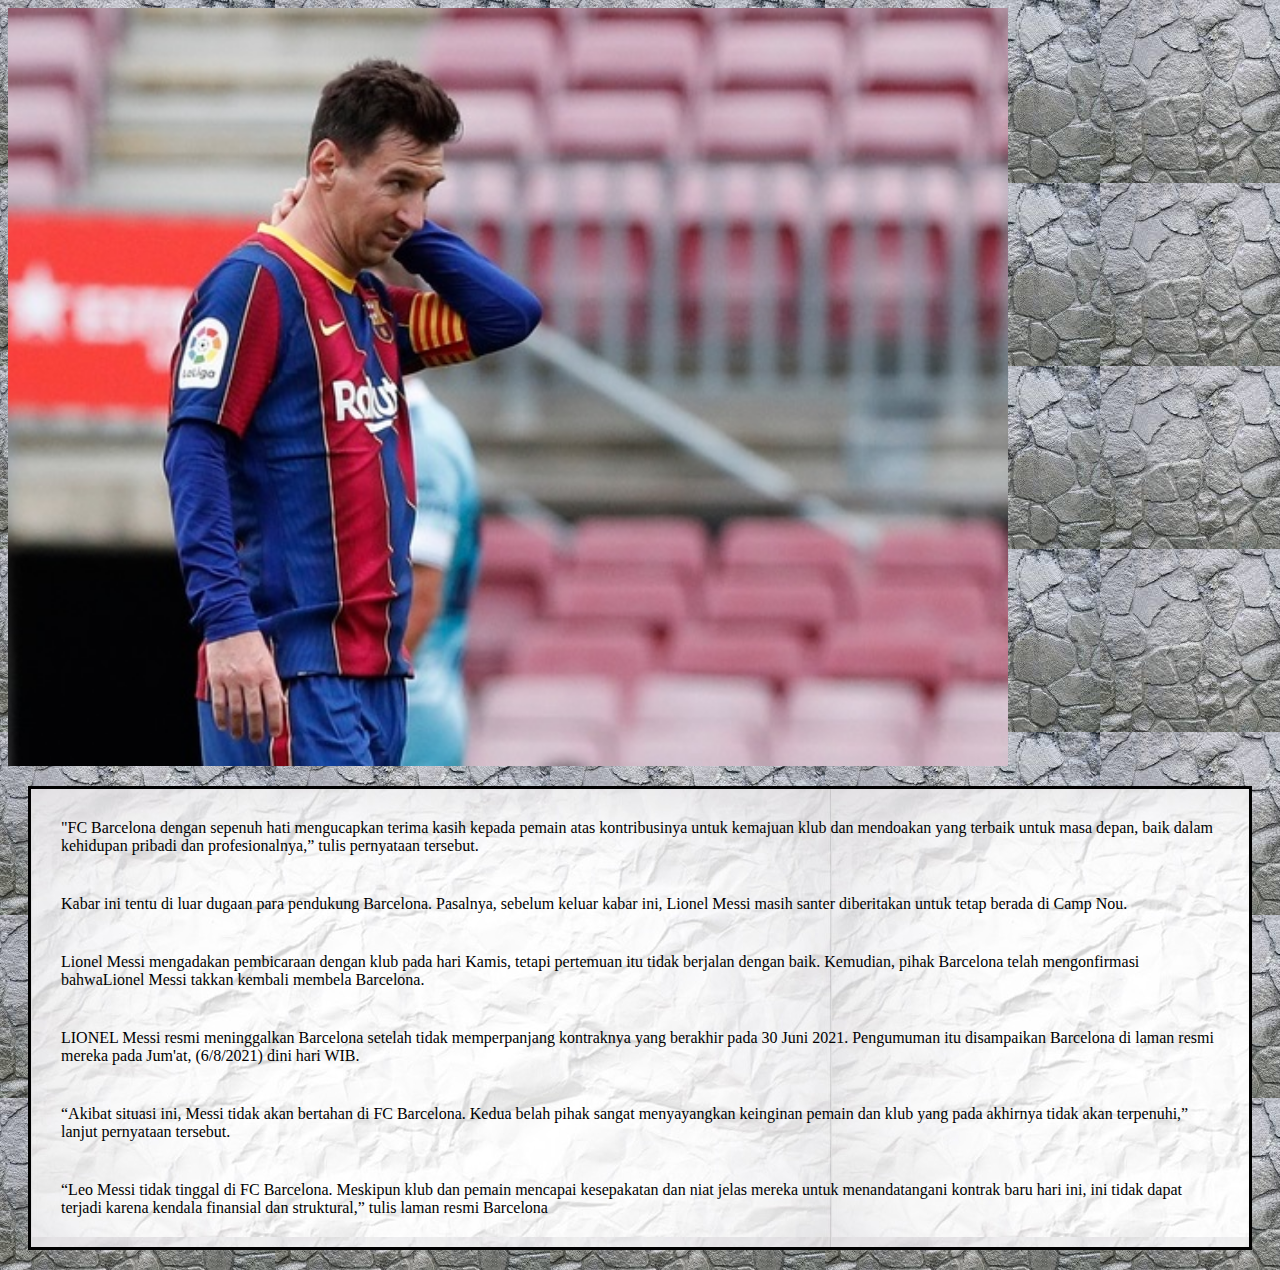
<file: lihat/Messi.html>
<img src="messiquitbarca.jpg" width="1000px">
	</div>
	<div>
	<link rel="stylesheet" href="css.css">
	<meta charset="utf-8">
	<title>Messi resmi keluar dari Barcelona</title>
<!DOCTYPE html>
</body>
</head>
</html>
<body>
<head>
<html>
<p>"FC Barcelona dengan sepenuh hati mengucapkan terima kasih kepada pemain atas kontribusinya untuk kemajuan klub dan mendoakan yang terbaik untuk masa depan, baik dalam kehidupan pribadi dan profesionalnya,” tulis pernyataan tersebut.</p>
<p>Kabar ini tentu di luar dugaan para pendukung Barcelona. Pasalnya, sebelum keluar kabar ini, Lionel Messi masih santer diberitakan untuk tetap berada di Camp Nou.</p>
<p>Lionel Messi mengadakan pembicaraan dengan klub pada hari Kamis, tetapi pertemuan itu tidak berjalan dengan baik. Kemudian, pihak Barcelona telah mengonfirmasi bahwaLionel Messi takkan kembali membela Barcelona.</p>
<p>LIONEL Messi resmi meninggalkan Barcelona setelah tidak memperpanjang kontraknya yang berakhir pada 30 Juni 2021. Pengumuman itu disampaikan Barcelona di laman resmi mereka pada Jum'at, (6/8/2021) dini hari WIB.</p>
<p>“Akibat situasi ini, Messi tidak akan bertahan di FC Barcelona. Kedua belah pihak sangat menyayangkan keinginan pemain dan klub yang pada akhirnya tidak akan terpenuhi,” lanjut pernyataan tersebut.</p>
<p>“Leo Messi tidak tinggal di FC Barcelona. Meskipun klub dan pemain mencapai kesepakatan dan niat jelas mereka untuk menandatangani kontrak   baru hari ini, ini tidak dapat terjadi karena kendala finansial dan struktural,” tulis laman resmi Barcelona</p>
</file>
<file: lihat/css.css>
body {
	background-image: url('background1.jpg');
}
div {
	background-image: url('background2.jpg');
	border: solid;
	margin: 20px 20px 20px 20px;
}

p {
	padding: 10px 10px 10px 10px;
	margin: 20PX 20PX 20PX 20PX;
}
</file>
